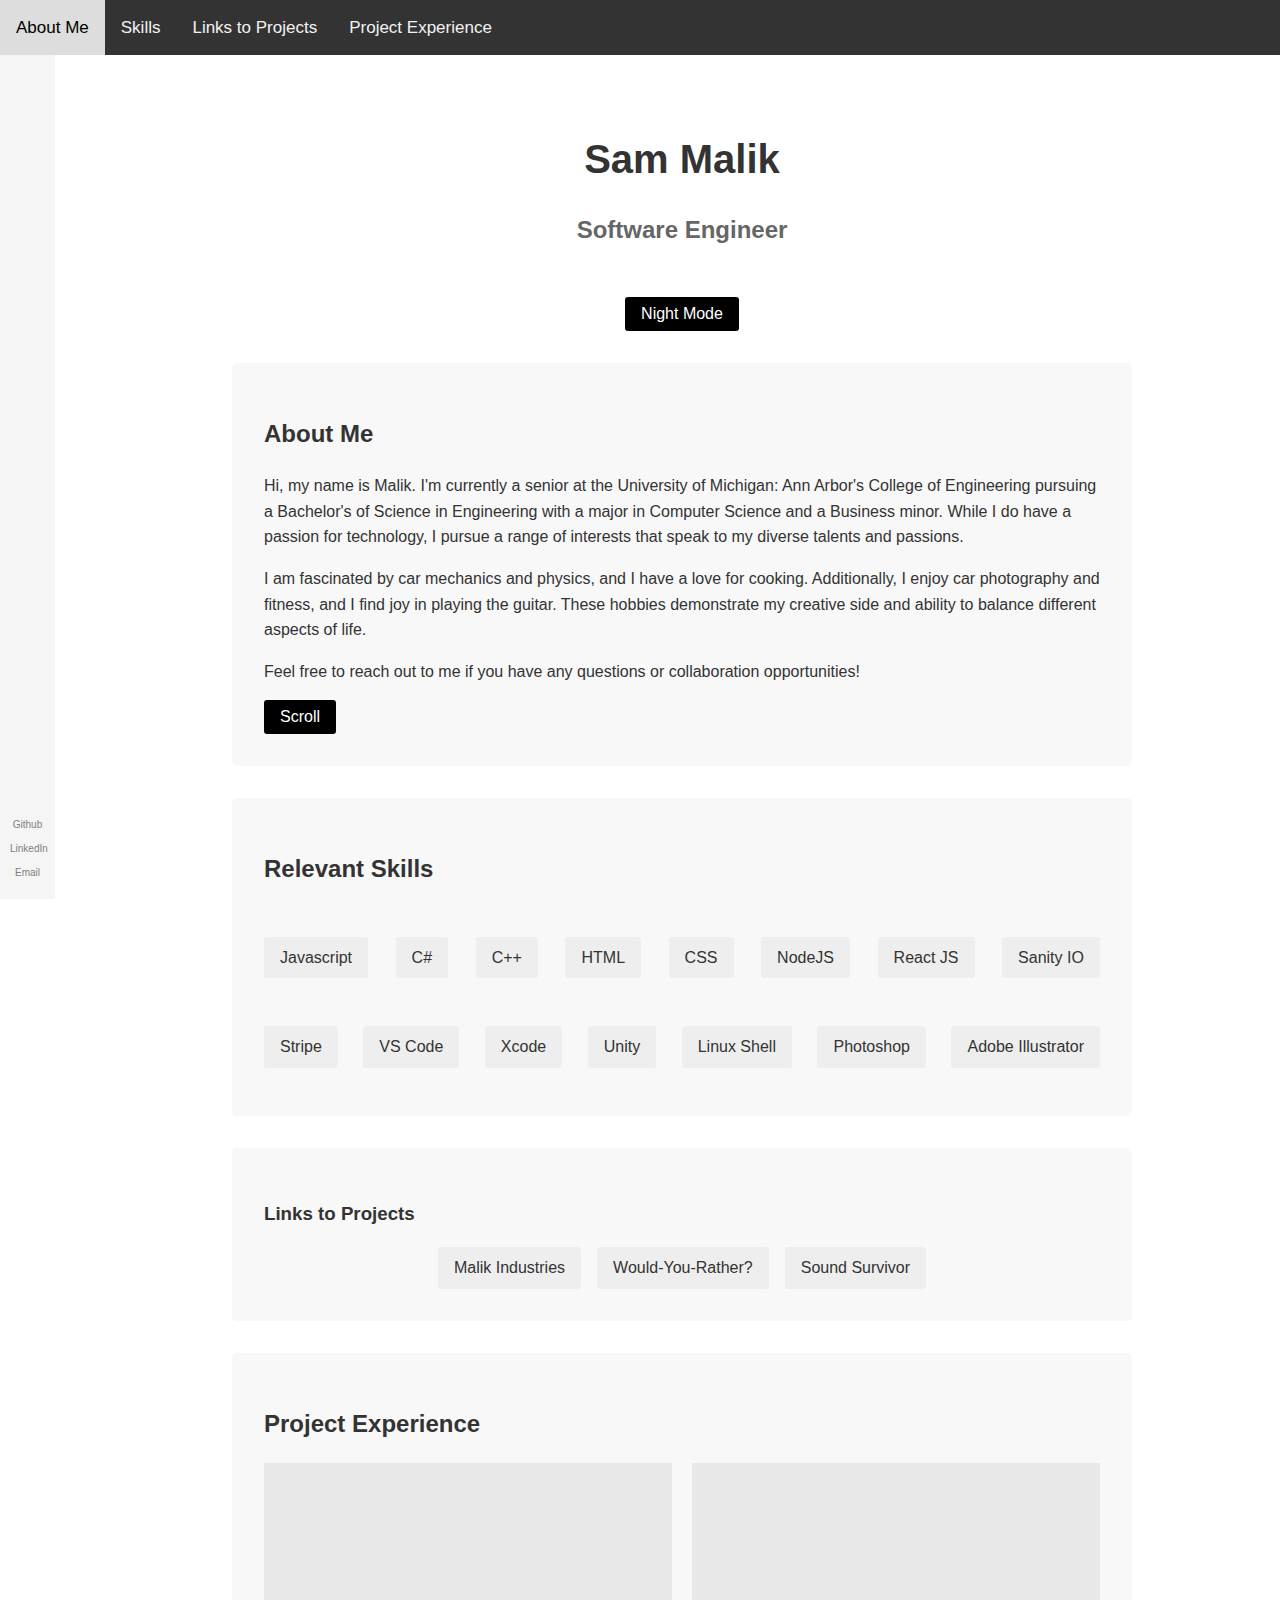
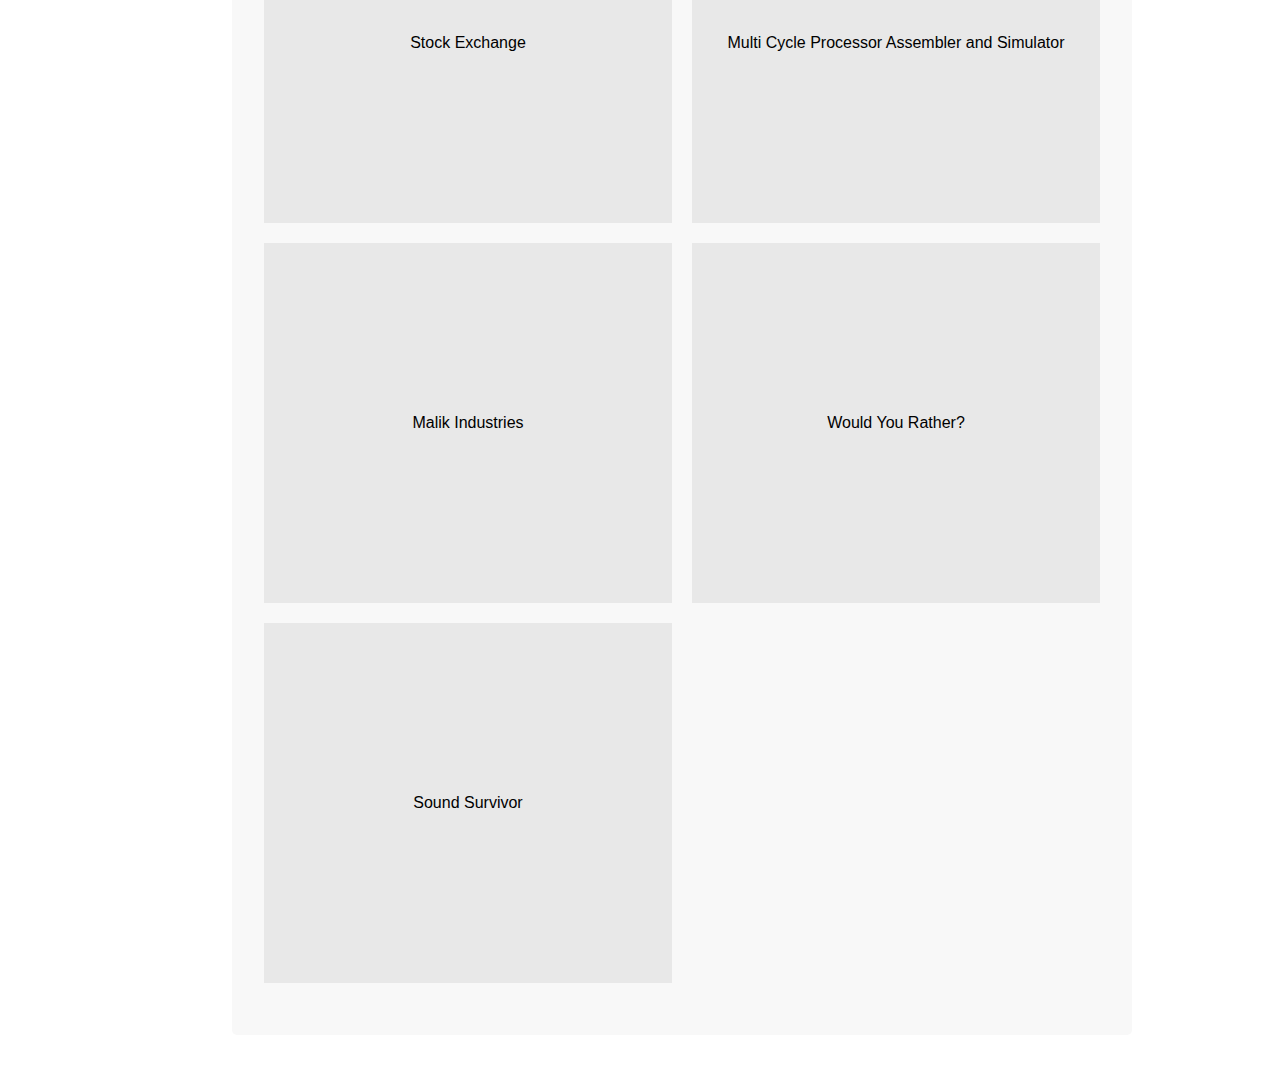
<file: STUFF/CS projects/website/index.html>
<!DOCTYPE html>
<html>
    <head>
        <title>Shahmeer Malik's Portfolio</title>
        <link rel="stylesheet" href="css/style.css">
    </head>
    <body>
        <nav class="navbar">
            <a href="#hero">About Me</a>
            <!-- <a href="#about">About Me</a> -->
            <a href="#skills">Skills</a>
            <a href="#links">Links to Projects</a>
            <a href="#projects">Project Experience</a>
        </nav>
        <div class="contact-bar" id="contact-bar">
            <a href="https://github.com/shamWOW911" target="_blank">Github</a>
            <a href="https://www.linkedin.com/in/sam-malik-30b3b822b/" target="_blank">LinkedIn</a>
            <a href="mailto:sammalik@umich.com">Email</a>
        </div>
        <main class="main-content">
            <section id="hero" class="hero">
                <h1>Sam Malik</h1>
                <h2>Software Engineer</h2>
                <!-- <div class="contact">
                    <a style="color: #666" href="https://github.com/shamWOW911" target="_blank" id="github-link"></a>
                    <a style="color: #666" href="https://www.linkedin.com/in/sam-malik-30b3b822b/" target="_blank" id="linkedin-link"></a>
                    <a style="color: #666" href="mailto:sammalik@umich.com" id="email-link"></a>
                </div> -->
            </section>
            <div class="night-mode-container">
                <button class="night_mode">Night Mode</button>
            </div>
            
            <section id="about-me" class="about-me">
                <h2>About Me</h2>
                <div class="about-me-content">
                    <div class="about-me-text">
                        <p>Hi, my name is Malik. I'm currently a senior at the University of Michigan: Ann Arbor's College of Engineering pursuing a Bachelor's of Science in Engineering with a major in Computer Science  and a Business minor. While I do have a passion for technology, I pursue a range of interests that speak to my diverse talents and passions.</p>
                        <p>I am fascinated by car mechanics and physics, and I have a love for cooking. Additionally, I enjoy car photography and fitness, and I find joy in playing the guitar. These hobbies demonstrate my creative side and ability to balance different aspects of life.</p>
                        <p>Feel free to reach out to me if you have any questions or collaboration opportunities!</p>
                    </div>
                </div>
                <button class="scroll-button" id="scroll-button">Scroll</button>

            </section>
            <section  id="skills" class="skills">
                <h2>Relevant Skills</h2>
                <div class="skill-list">
                    <p>Javascript</p>
                    <p>C#</p>
                    <p>C++</p>
                    <p>HTML</p>
                    <p>CSS</p>
                    <p>NodeJS</p>
                    <p>React JS</p>
                    <p>Sanity IO</p>
                    <p>Stripe</p>
                    <p>VS Code</p>
                    <p>Xcode</p>
                    <p>Unity</p>
                    <p>Linux Shell</p>
                    <p>Photoshop</p>
                    <p>Adobe Illustrator</p>
                </div>
            </section>
            <section  id="links" class="additional-links">
                <h3>Links to Projects</h3>
                <div class="link-list">
                    <a href="https://github.com/shamWOW911/malik_Industries">Malik Industries</a>
                    <a href="https://github.com/shamWOW911/Would-You-Rather-">Would-You-Rather?</a>
                    <a href="https://github.com/shamWOW911/sound-survivor">Sound Survivor</a>
                </div>
            </section>
            <section  id="projects" class="projects">
                <h2>Project Experience</h2>
                <div class="project-grid">
                    <div class="project-card">
                        <div class="project-title">Stock Exchange</div>
                        <div class="project-description">Programmed a stock exchange simulator that determines the best performing stocks, 
                            most money to be made on each stock, and average shares/profit each trader made by reading information from a 
                            CSV file logging sales of all stocks in a day. Debugged hundreds of lines of code using 30 different test files, 
                            with up to 100,000 sales to test to ensure accuracy. Designed the program using C++ with different command line 
                            options that output information defined above in a single executable that can run and test very large files in less than 8 seconds.</div>
                    </div>
                    <div class="project-card">
                        <div class="project-title">Multi Cycle Processor Assembler and Simulator</div>
                        <div class="project-description">Programmed a simulator for the processes of a multi-stage processor pipeline. The 
                            program works in two stages. The first stage takes an assembly file in LegV8 assembly language and assembles it 
                            into machine code in C language. Then the second stage uses the output from machine code and simulates a computer 
                            processor that takes in commands to update and access a virtual processor registry and stack. Debugged using many edge 
                            test cases that ensured that the program accounts for data and control hazards and stalls the pipeline for the fastest execution time possible.</div>
                    </div>
                    <div class="project-card">
                        <div class="project-title">Malik Industries</div>
                        <div class="project-description">Created an interactive website for e-commerce. Programmed using React JS and Next JS framework in conjunction with
                             Sanity to store a database of products that can be managed and easily updated using the Sanity client dashboard in addition to Stripe to
                              utilize real-time payments from active users on the website. Designed a feature on the website using the Toast API to notify users when a 
                              transaction is completed.</div>
                    </div>
                    <div class="project-card">
                        <div class="project-title">Would You Rather?</div>
                        <div class="project-description">Collaborated with a team to create a website that mimics an online game where you choose between two options 
                            with a functioning comments section, search bar, a working database, and profile options that have login credentials and store session information.
                             Programmed 20,000 lines of code in Javascript and NodeJS that redirect users around the website using AJAX requests, store personal information 
                             that can be used even after logged out, and interact with other users all stored on a MongoDB server.</div>
                    </div>
                    <div class="project-card">
                        <div class="project-title">Sound Survivor</div>
                        <div class="project-description">Programmed a 2D platform game using NodeJS where the player has the ability to pick up powers & escape the dimension
                             they're trapped in. Designed multiple game scenes with cinematic effects in the Unity engine created with C# and JavaScript.</div>
                    </div>
                </div>
                <!-- project cards here -->
            </section>
        </main>
        <script src="js/script.js"></script>
    </body>
</html>
</file>
<file: STUFF/CS projects/website/css/style.css>
body {
    background: #fff;
    color: #333;
    font-family: -apple-system, BlinkMacSystemFont, "Segoe UI", Roboto, Helvetica, Arial, sans-serif;
    line-height: 1.6;
    margin: 0;
    padding: 0;
    transition: background-color 0.5s ease, color 0.5s ease;
}

body.night-mode {
    background: #222;
    color: #f5f5f5;
}

.about-me.night-mode, .skills.night-mode, .projects.night-mode{
    background: black;
    padding: 2rem;
    border-radius: 5px;
    transition: background-color 0.5s ease;
}

.night-mode-container {
    text-align: center;
    margin-bottom: 2rem;
}

.night_mode {
    background-color: #000;
    color: #fff;
    border: none;
    padding: 0.5rem 1rem;
    font-size: 1rem;
    border-radius: 3px;
    cursor: pointer;
    transition: background-color 0.5s ease, color 0.5s ease;
}

.night_mode:hover {
    background-color: #222;
}

/* project expriences grid css  */

.project-grid {
    display: flex;
    flex-wrap: wrap;
    justify-content: space-between;
    transition: opacity 0.5s ease;
}

.night-mode .project-grid {
    opacity: 0.5;
}

.project-title {
    text-align: center;
    background-color: rgba(255, 255, 255, 0.1);
    color: black;
    opacity: 1.0;
    height: 100%;
    display: flex;
    align-items: center;
    justify-content: center;
    transition: background-color 0.5s ease, color 0.5s ease;
}

.night-mode .project-title {
    background-color: rgba(55, 55, 55, 0.1);
    color: white;
}

.project-card {
    background-color: rgba(230, 230, 230, 1);
    color: white;
    height: 360px;
    width: calc(50% - 10px);
    margin-bottom: 20px;
    position: relative;
    overflow: hidden;
    cursor: pointer;
    transition: background-color 0.5s ease, color 0.5s ease;
}

.night-mode .project-card {
    background-color: rgba(55, 55, 55, 1);
    color: white;
}

.project-description {
    position: absolute;
    top: 0;
    left: 0;
    width: 100%;
    height: 100%;
    background: rgba(0, 0, 0, 0.8);
    color: white;
    padding: 20px;
    transform: translateY(100%);
    transition: transform 0.3s ease-in-out;
    overflow: scroll;
    box-sizing: border-box;
}

.project-card:hover .project-description {
    transform: translateY(0);
}

.project-card:hover .project-title {
    transform: translateY(-100%);
}

/* Rest of the CSS code */

main {
    max-width: 900px;
    margin: 0 auto;
    padding: 1rem;
}

section {
    margin-bottom: 2rem;
}

.hero {
    text-align: center;
    margin-bottom: 3rem;
}

.hero h1 {
    font-size: 2.5rem;
    margin-bottom: 0;
}

.hero h2 {
    font-size: 1.5rem;
    color: #666;
}

.contact {
    display: flex;
    justify-content: center;
    gap: 1rem;
    margin-top: 2rem;
}

.contact a {
    color: #333;
    text-decoration: none;
}

.about-me, .skills, .projects {
    background: #f8f8f8;
    padding: 2rem;
    border-radius: 5px;
}

.skill-list {
    display: flex;
    flex-wrap: wrap;
    justify-content: space-between;
    gap: 1rem;
    margin-top: 2rem;
}

.skill-list p {
    background: #eee;
    padding: 0.5rem 1rem;
    border-radius: 3px;
    color: #333; /* Set the text color as black */
}

.night-mode .skill-list p {
    color: #000; /* Set the text color as black in night mode */
}


@keyframes slide-in {
    0% { margin-left: -100%; }
    100% { margin-left: 0; }
}

.project-link {
    display: none;
    margin-top: 1rem;
    color: #666;
    text-decoration: underline;
    cursor: pointer;
}

.project-description-hover {
    cursor: pointer;
}

.project-description-hover:hover + .project-link {
    display: inline;
}

/* links to projects styling */

.additional-links {
    background: #f8f8f8;
    padding: 2rem;
    border-radius: 5px;
    transition: background-color 0.3s ease, color 0.3s ease;
}

.additional-links.night-mode {
    background: black;
    color: white;
}

.additional-links h2 {
    font-size: 1.8rem;
    margin-bottom: 1rem;
    color: #333;
}

.additional-links.night-mode h2 {
    color: white;
}

.link-list {
    display: flex;
    justify-content: center;
    gap: 1rem;
    flex-wrap: wrap;
}

.link-list a {
    background-color: #eee;
    padding: 0.5rem 1rem;
    border-radius: 3px;
    color: #333;
    text-decoration: none;
    transition: background-color 0.3s ease, color 0.3s ease;
}

.link-list a:hover {
    background-color: #222;
    color: #fff;
}

.link-list a.night-mode {
    background-color: #555;
    color: white;
}

.link-list a.night-mode:hover {
    background-color: #fff;
    color: #222;
}

/* scroll button styling */

.scroll-button {
    background-color: #000;
    color: #fff;
    border: none;
    padding: 0.5rem 1rem;
    font-size: 1rem;
    border-radius: 3px;
    cursor: pointer;
    transition: background-color 0.3s ease, color 0.3s ease;
}

.scroll-button:hover {
    background-color: #222;
}


/* navbar styling */

.contact-bar {
    position: fixed;
    left: 0;
    bottom: 1px;
    background-color: rgba(245, 245, 245, 1);
    width: 35px; /* Adjust the width as needed */
    padding: 10px;
    color: #f2f2f2;
    text-align: center;
    height: 100%;
    z-index: 0;
    display: flex;
    flex-direction: column;
    justify-content: flex-end;
    transition: background-color 0.3s ease, color 0.3s ease;

}
.contact-bar.night-mode {
    background-color: rgba(55, 55, 55, 1);
    color: #f2f2f2;
}

.contact-bar a {
    display: block;
    color: grey;
    text-decoration: none;
    margin-bottom: 8px;
    font-size: 10px;
}

.contact-bar a img {
    width: 24px;
    height: 24px;
    margin-right: 8px;
    vertical-align: middle;
}

.contact-bar a:hover {
    color: #ddd;
}

.navbar {
    position: fixed;
    top: 0;
    width: 100%;
    background-color: #333;
    overflow: hidden;
    z-index: 1;
}

.navbar a {
    float: left;
    color: #f2f2f2;
    text-align: center;
    padding: 14px 16px;
    text-decoration: none;
    font-size: 17px;
}

.navbar a:hover {
    background-color: #ddd;
    color: black;
}

.contact-bar.night-mode {
    background-color: rgba(55, 55, 55, 0.1);
    color: #f2f2f2;
}
/* Add padding to the page content to prevent overlap */
.main-content {
    padding-top: 60px; /* Adjust this value based on the height of your navbar */
}

.main-content {
    padding-left: 100px;
    padding-top: 100px; /* Adjust this value to leave space for the navbar */
    min-height: calc(100% - 100px); /* Adjust this value to account for the navbar and contact bar */
}

@media screen and (min-width: 0px) and (max-width: 600px) {
    .contact-bar{
        width: 100%;
        color:white;
        height: 3%;
        flex-direction: row;
        justify-content: center;
        align-items: center;
        top:7%;
        z-index: 1;
    }
    .contact-bar a {
        margin-left: 10px;
        margin-right: 10px;
        font-size: 12px;
        margin-bottom: 0px;
    }
    .navbar{
        display: flex;
        flex-direction: row;
        justify-content: center;
        align-items: center;
        height: 7%;
    }
    .navbar a{
        font-size: 12px;
    }
    .main-content{
        padding-left: 10%;
        padding-right: 10%;
        top:-100px;
    }
    .project-grid{
        display: flex;
        flex-direction: column;
        width: 100%;
    }
    .project-card{
        width: 100%;
        height: 500px;
    }

    .skill-list p {
        width: 35%;
        justify-content: center;
        align-items: center;
        text-align: center;
    }
    .contact-bar.night-mode {
        background-color: rgba(30, 30, 30, 1);
        color: #f2f2f2;
    }
}

@media screen and (max-width: 408px) {
    .contact-bar{
        bottom: 0;
    }
    .skill-list p {
        width: 80%;
    }
    .contact-bar a {
        font-size: 15px;
        margin-bottom: 0px;
    }
    .contact-bar{
        z-index: 1;
    }
    .project-card {
        height: 600px;
    }
}
</file>
